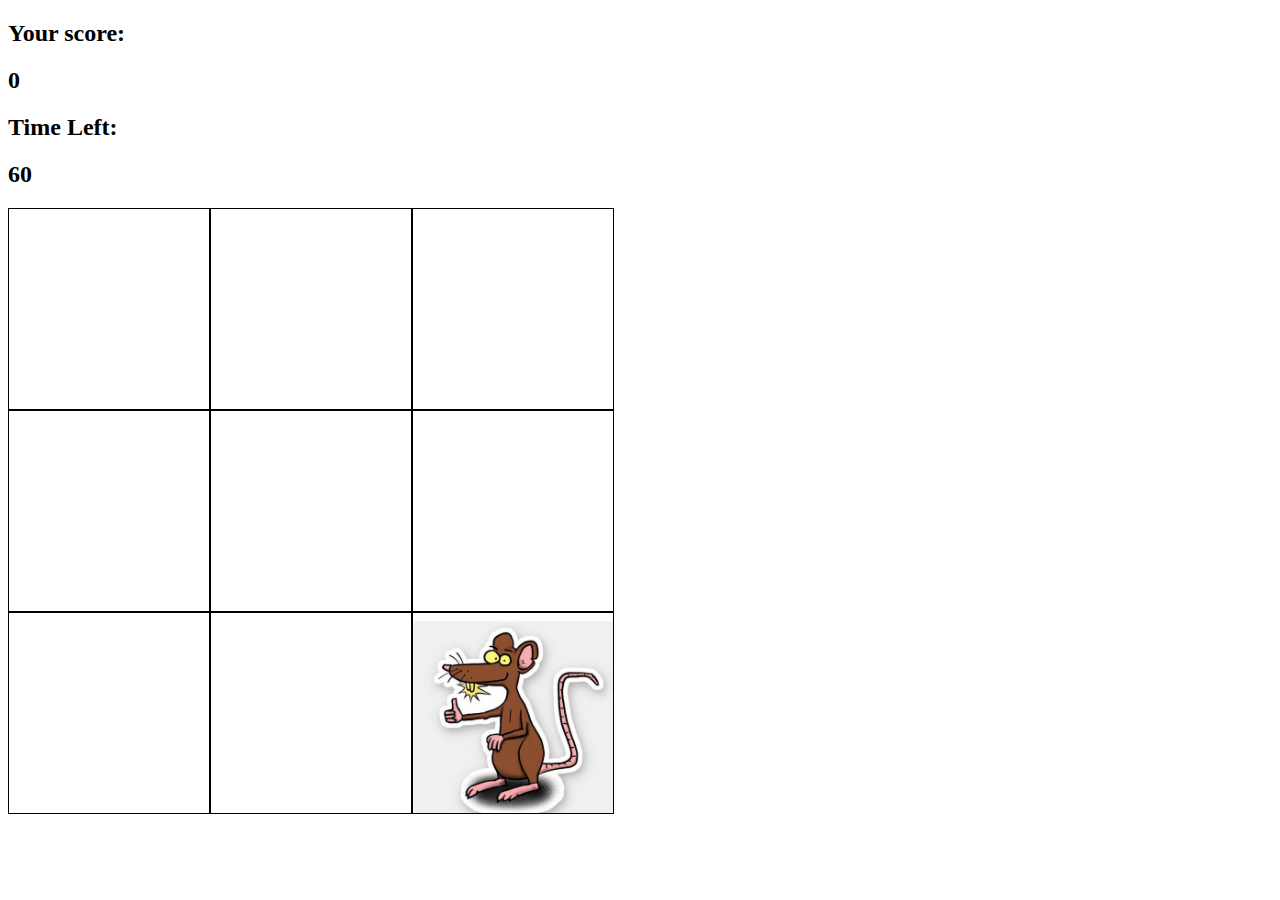
<file: Game 3/index.html>
<!DOCTYPE html>
<html lang="en">
<head>
    <meta charset="UTF-8">
    <meta name="viewport" content="width=device-width, initial-scale=1.0">
    <title>Whac-a-Mole Game</title>
    <link rel="stylesheet" href="styles.css">
</head>
<body>
    <h2>Your score:</h2>
    <h2 id="score">0</h2>
    <h2>Time Left:</h2>
    <h2 id="time-left">60</h2>
    <div class="grid">
       <div class="square" id="1"></div>
       <div class="square" id="2"></div>
       <div class="square" id="3"></div>
       <div class="square" id="4"></div>
       <div class="square" id="5"></div>
       <div class="square" id="6"></div>
       <div class="square" id="7"></div>
       <div class="square" id="8"></div>
       <div class="square" id="9"></div>
    </div>
    <script src="app.js"></script>
</body>
</html>
</file>
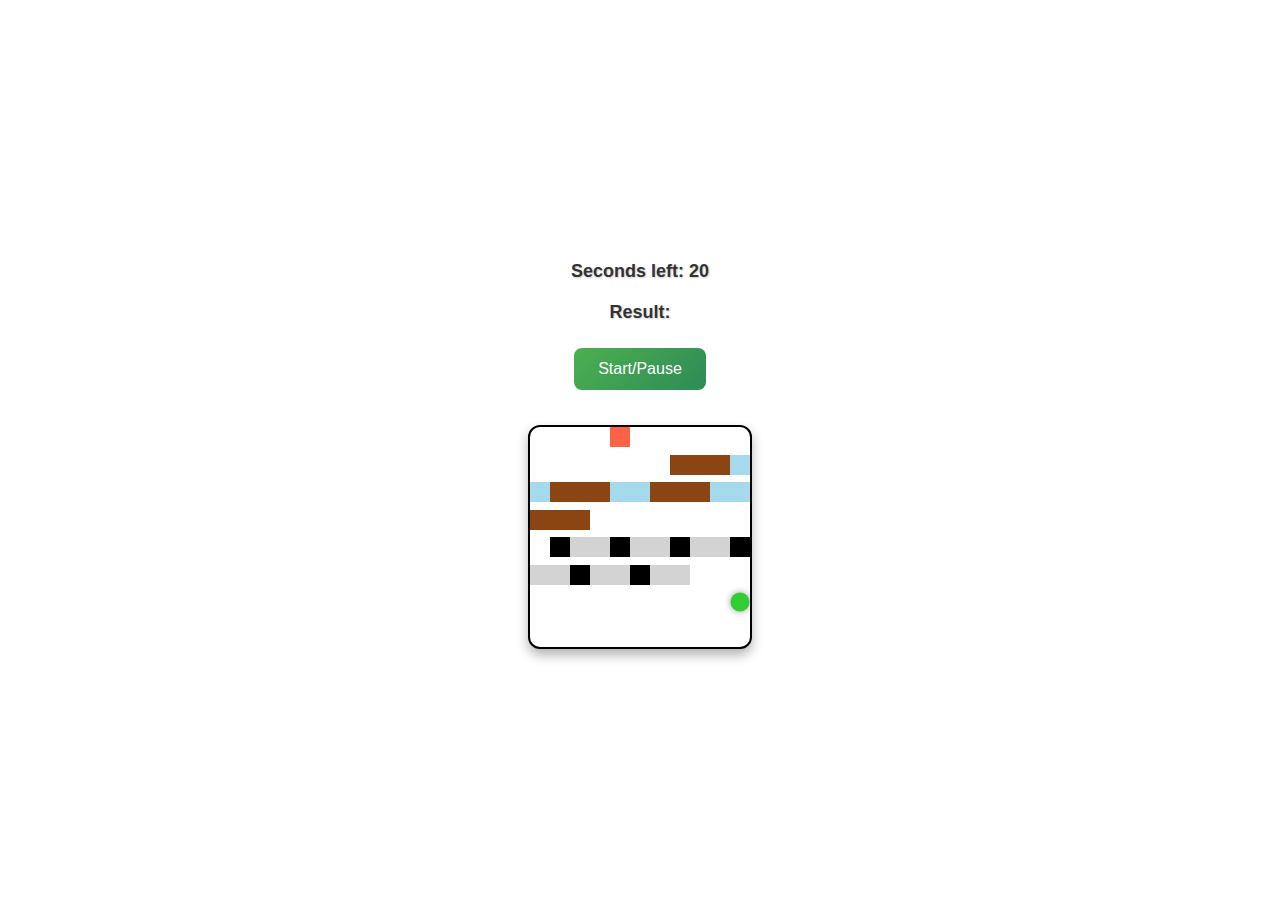
<file: Game-5(frogger)/index.html>
<!DOCTYPE html>
<html lang="en">
<head>
    <meta charset="UTF-8">
    <title>Frogger</title>
    <link rel="stylesheet" type="text/css" href="style.css">
</head>
<body>

    <h3>Seconds left: <span id="time-left">20</span></h3>
    <h3>Result: <span id="result"></span></h3>

    <button id="start-pause-button">Start/Pause</button>

    <div class="grid">
        <div></div>
        <div></div>
        <div></div>
        <div></div>
        <div class="ending-block"></div>
        <div></div>
        <div></div>
        <div></div>
        <div></div>
        <div></div>
        <div></div>
        <div></div>
        <div></div>
        <div></div>
        <div></div>
        <div></div>
        <div></div>
        <div></div>
        <div class="log-left l1"></div>
        <div class="log-left l2"></div>
        <div class="log-left l3"></div>
        <div class="log-left l4"></div>
        <div class="log-left l5"></div>
        <div class="log-left l1"></div>
        <div class="log-left l2"></div>
        <div class="log-left l3"></div>
        <div class="log-left l4"></div>
        <div class="log-right l5"></div>
        <div class="log-right l1"></div>
        <div class="log-right l2"></div>
        <div class="log-right l3"></div>
        <div class="log-right l4"></div>
        <div class="log-right l5"></div>
        <div class="log-right l1"></div>
        <div class="log-right l2"></div>
        <div class="log-right l3"></div>
        <div></div>
        <div></div>
        <div></div>
        <div></div>
        <div></div>
        <div></div>
        <div></div>
        <div></div>
        <div></div>
        <div class="car-left c1"></div>
        <div class="car-left c2"></div>
        <div class="car-left c3"></div>
        <div class="car-left c1"></div>
        <div class="car-left c2"></div>
        <div class="car-left c3"></div>
        <div class="car-left c1"></div>
        <div class="car-left c2"></div>
        <div class="car-left c3"></div>
        <div class="car-right c1"></div>
        <div class="car-right c2"></div>
        <div class="car-right c3"></div>
        <div class="car-right c1"></div>
        <div class="car-right c2"></div>
        <div class="car-right c3"></div>
        <div class="car-right c1"></div>
        <div class="car-right c2"></div>
        <div class="car-right c3"></div>
        <div></div>
        <div></div>
        <div></div>
        <div></div>
        <div></div>
        <div></div>
        <div></div>
        <div></div>
        <div></div>
        <div></div>
        <div></div>
        <div></div>
        <div></div>
        <div class="starting-block frog"></div>
        <div></div>
        <div></div>
        <div></div>
        <div></div>
    </div>

    <script src="app.js"></script>
</body>
</html>
</file>
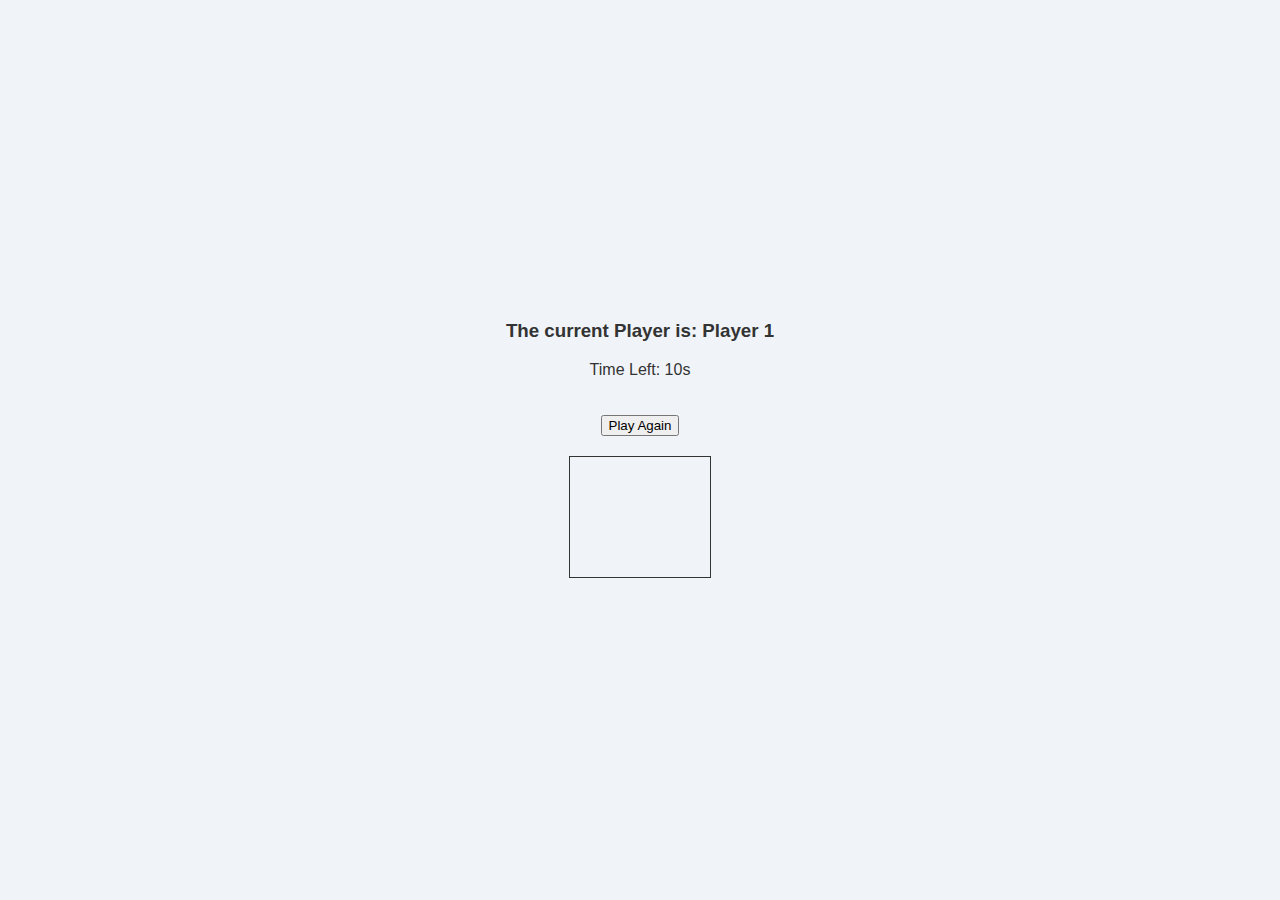
<file: Game-6(fourmachines)/index.html>
<!doctype html>
<html lang="en">
<head>
  <meta charset="utf-8">
  <title>Connect Four</title>
  <link rel="stylesheet" href="style.css">
  <script src="app.js" charset="utf-8"></script>
</head>
<body>
  <h3>The current Player is: Player <span id="current-player">1</span></h3>
  
  <div id="timer">Time: 10s</div>
  <h1 id="result"></h1>
  <button id="play-again">Play Again</button>
  <div class="grid">
    <div></div>
    <div></div>
    <div></div>
    <div></div>
    <div></div>
    <div></div>
    <div></div>
    <div></div>
    <div></div>
    <div></div>
    <div></div>
    <div></div>
    <div></div>
    <div></div>
    <div></div>
    <div></div>
    <div></div>
    <div></div>
    <div></div>
    <div></div>
    <div></div>
    <div></div>
    <div></div>
    <div></div>
    <div></div>
    <div></div>
    <div></div>
    <div></div>
    <div></div>
    <div></div>
    <div></div>
    <div></div>
    <div></div>
    <div></div>
    <div></div>
    <div></div>
    <div></div>
    <div></div>
    <div></div>
    <div></div>
    <div></div>
    <div></div>
    <div class="taken"></div>
    <div class="taken"></div>
    <div class="taken"></div>
    <div class="taken"></div>
    <div class="taken"></div>
    <div class="taken"></div>
    <div class="taken"></div>
  </div>
  

</body>
</html>
</file>
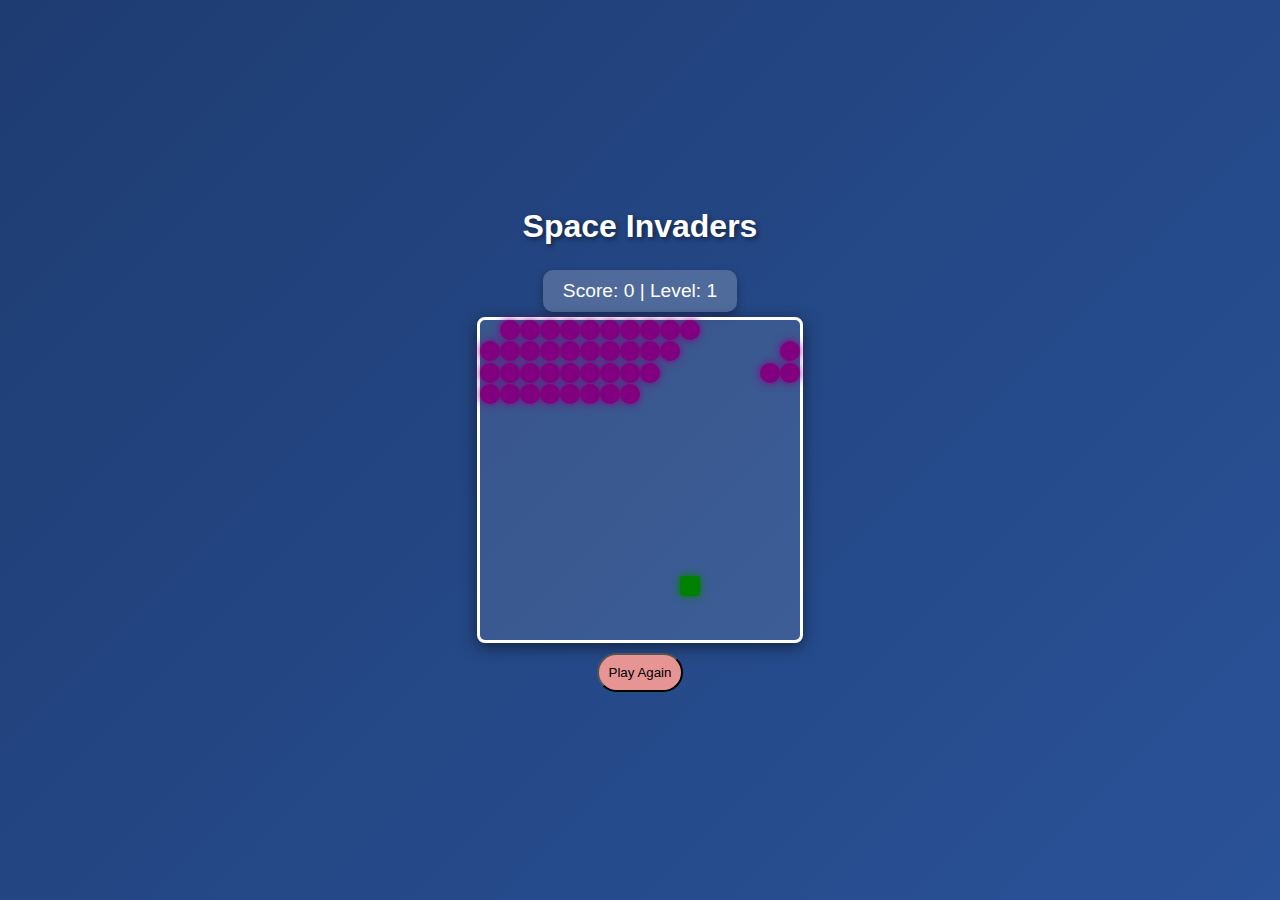
<file: Game-7(space-invaders)/index.html>
<!DOCTYPE html>
<html lang="en">
<head>
    <meta charset="UTF-8">
    <meta name="viewport" content="width=device-width, initial-scale=1.0">
    <title>Space Invaders</title>
    <link rel="stylesheet" href="style.css">
</head>
<body>
    <div class="game-container">
        <div class="header">Space Invaders</div>
        <div class="results"></div>
        <div class="grid"></div>
        <button id="play-again" class="play-again">Play Again</button>

    </div>
    <script src="app.js"></script>
</body>
</html>
</file>
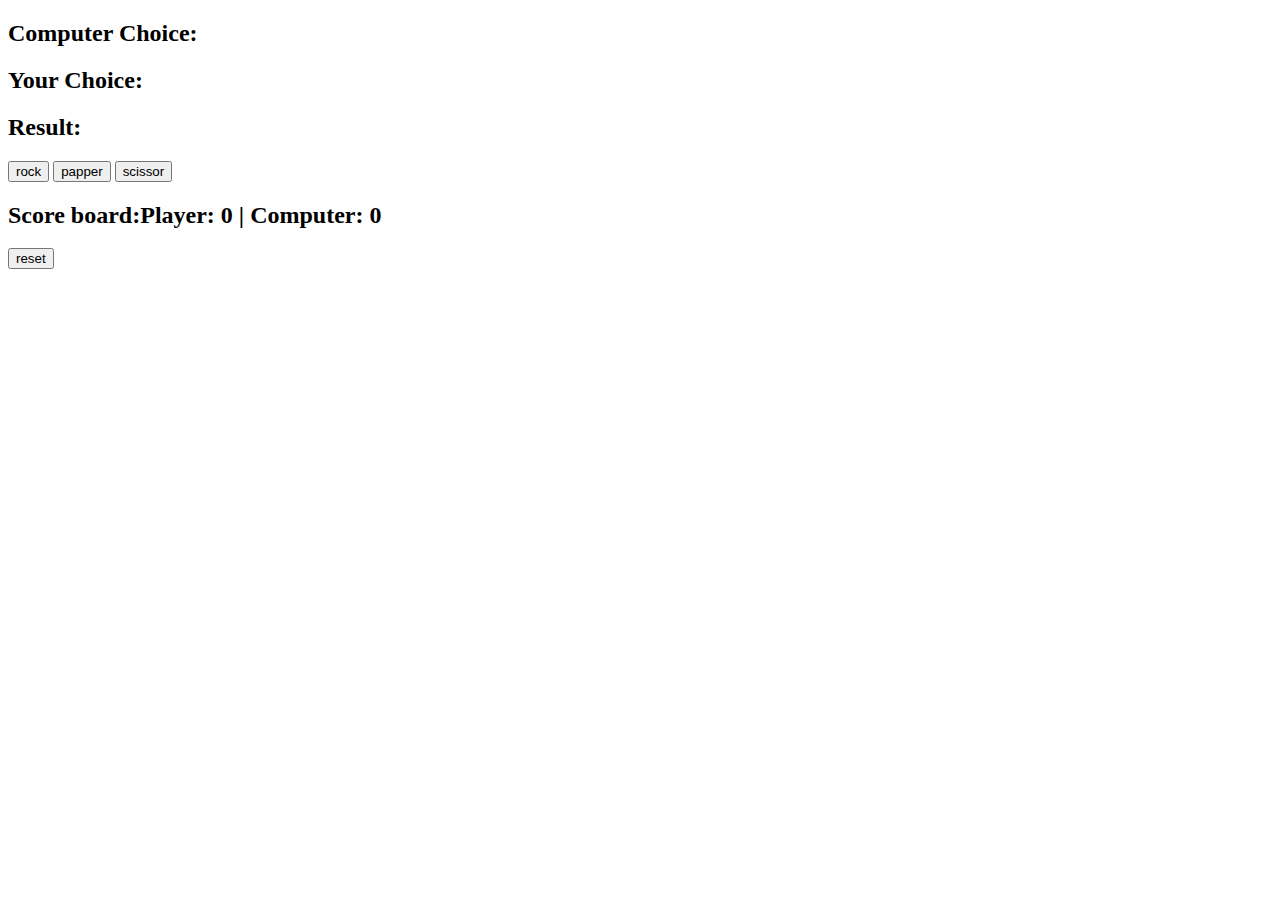
<file: Game1/index.html>
<!DOCTYPE html>
<html lang="en">
<head>
    <meta charset="UTF-8">
    <meta name="viewport" content="width=device-width, initial-scale=1.0">
    <title>Rock-paper-Scissors Game</title>
</head>
<body>
    <h2>Computer Choice:<span id="computer-choice"></span></h2>
    <h2>Your Choice:<span id="your-choice"></span></h2>
    <h2>Result:<span id="result"></span></h2>
    <button class="button" id="rock">rock</button>
    <button  class="button" id="papper">papper</button>
    <button  class="button" id="scissor">scissor</button>
    <h2>Score board:<span id="scoreBoard"></span></h2>
    <button id="reset">reset</button>
    <script  class="button" src="app.js"></script>
</body>
</html>
</file>
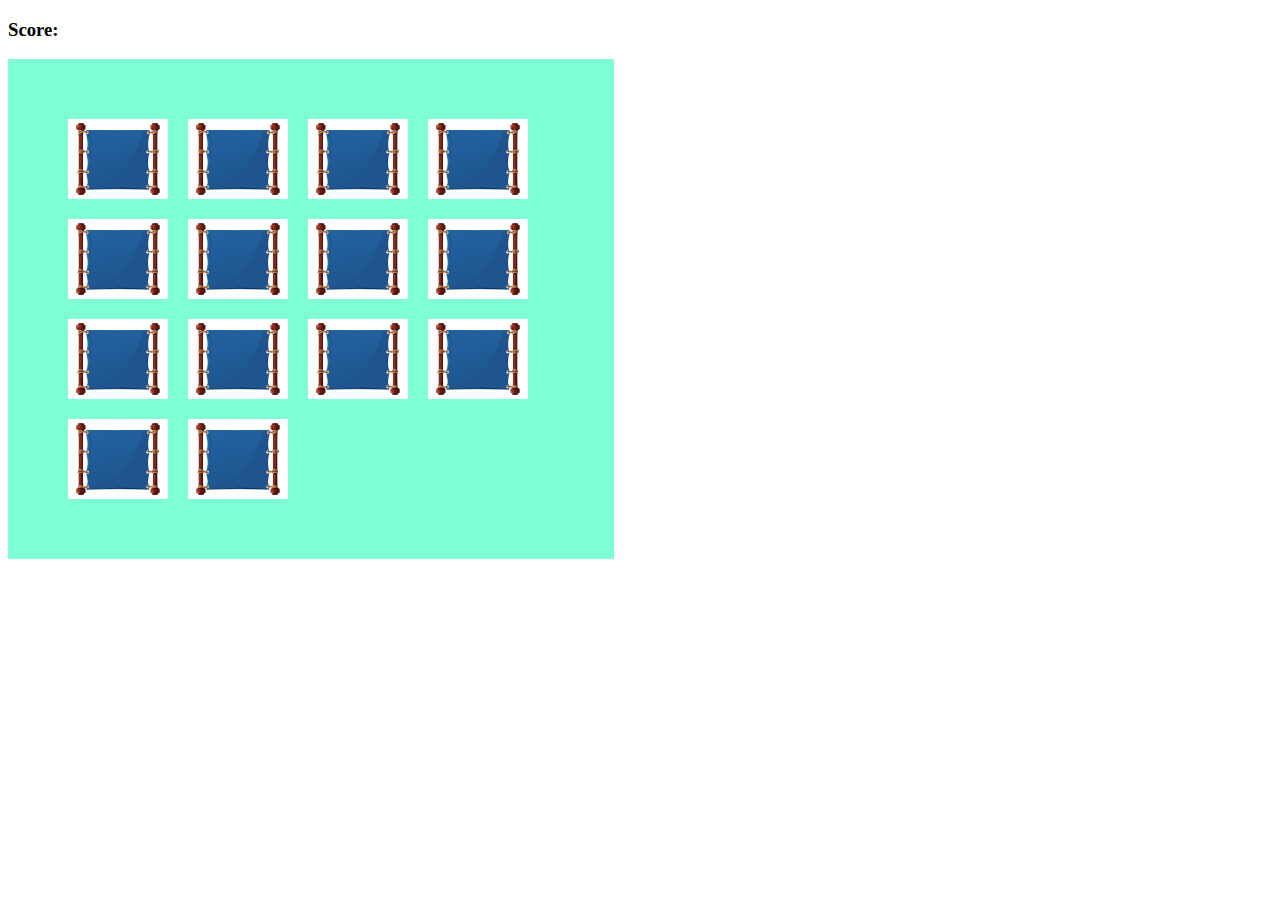
<file: Game2/index.html>
<!DOCTYPE html>
<html lang="en">
<head>
    <meta charset="UTF-8">
    <meta name="viewport" content="width=device-width, initial-scale=1.0">
    <title>Memory Game</title>
    <link rel="stylesheet" href="styles.css">
</head>
<body>
    <h3>Score: <span id="result"></span></h3>
    <div id="grid">
    </div>
    <script src="app.js"></script>
</body>
</html>
</file>
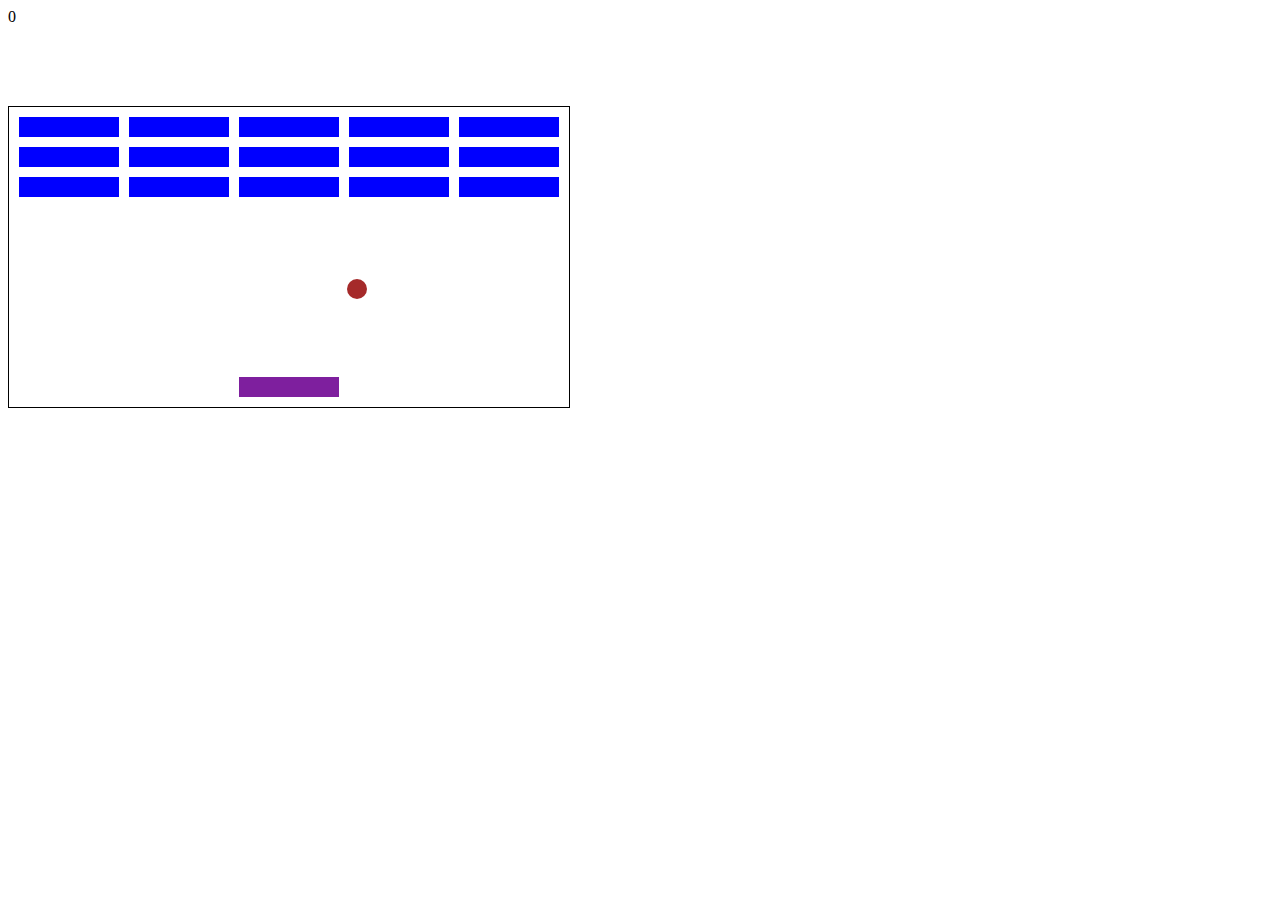
<file: Game4/index.html>
<!DOCTYPE html>
<html lang="en">
<head>
    <meta charset="UTF-8">
    <meta name="viewport" content="width=device-width, initial-scale=1.0">
    <title>Breakout Game</title>
    <link rel="stylesheet" href="styles.css">
</head>
<body>
    <div id="score">0</div>
    <div class="grid">
    </div>
    <script src="index.js"></script>
</body>
</html>
</file>
<file: Game 3/styles.css>
.grid{
    display: flex;
    width:650px;
    height: 600px;
    flex-wrap:wrap;
}

.square{
    height:200px;
    width:200px;
    border:black solid 1px;
}

.mole{
    background-image: url('rat.jpg');
    background-size: cover;
    background-position: center;
    background-repeat: no-repeat;
}
</file>
<file: Game-5(frogger)/style.css>
body {
    font-family: Arial, sans-serif;
    background-image: url('https://images.pexels.com/photos/255379/pexels-photo-255379.jpeg?cs=srgb&dl=pexels-padrinan-255379.jpg&fm=jpg');
    margin: 0;
    padding: 0;
    display: flex;
    flex-direction: column;
    align-items: center;
    justify-content: center;
    height: 100vh;
}

h3 {
    margin: 10px 0;
    color: #333;
    font-size: 18px;
    text-shadow: 1px 1px 2px rgba(0, 0, 0, 0.2); 
}

button {
    margin: 15px 0;
    padding: 12px 24px;
    font-size: 16px;
    background: linear-gradient(135deg, #4CAF50, #2E8B57); 
    color: white;
    border: none;
    border-radius: 8px;
    cursor: pointer;
    transition: background-color 0.3s, transform 0.2s, box-shadow 0.3s; 
}

button:hover {
    background-color: #45a049;
    transform: scale(1.05);
    box-shadow: 0px 4px 12px rgba(0, 0, 0, 0.3); 
}

.grid {
    border: 2px solid black;
    background-color: #fff;
    height: 220px; 
    width: 220px; 
    display: flex;
    flex-wrap: wrap;
    box-shadow: 0px 6px 12px rgba(0, 0, 0, 0.3); 
    margin-top: 20px;
    border-radius: 12px; 
    overflow: hidden; 
}

.grid div {
    height: 20px;
    width: 20px;
    box-sizing: border-box;
    transition: background-color 0.3s ease-in-out, transform 0.2s ease-in-out; 
}

.ending-block {
    background-color: #FF6347;
}

.starting-block {
    background-color: #4682B4;
}

.l1, .l2, .l3 {
    background-color: #8B4513;
}

.l4, .l5 {
    background-color: #a4daeb;
}

.c1 {
    background-color: #000;
}

.c2, .c3 {
    background-color: #D3D3D3;
}

.frog {
    background-color: #32CD32;
    border-radius: 50%;
    box-shadow: 0px 0px 8px rgba(0, 0, 0, 0.4); 
    transform: scale(0.95); 
    transition: transform 0.3s ease-in-out; 
}

.frog:hover {
    transform: scale(1); 
}

#result {
    font-weight: bold;
    color: #333;
    text-shadow: 1px 1px 2px rgba(0, 0, 0, 0.2); 
}
</file>
<file: Game-6(fourmachines)/style.css>
body {
    font-family: 'Roboto', Arial, sans-serif;
    margin: 0;
    padding: 0;
    background-color: #f0f4f8;
    display: flex;
    flex-direction: column;
    align-items: center;
    justify-content: center;
    min-height: 100vh;
    color: #333;
    background-image: url('https://img.freepik.com/premium-photo/yellow-blue-abstract-creative-background-blue-abstract-background-geometric-background_481527-27945.jpg'); /* Replace with your image path */
    background-size: cover;
    background-position: center;
    background-repeat: no-repeat;
  }
    
  .grid {
    border: 1px solid;
    height: 120px;
    width: 140px;
    display: flex;
    flex-wrap: wrap;
    justify-content: center; 
    align-items: center;
    margin: 20px 0;
  }
    
  .grid div {
    height: 20px;
    width: 20px;
  }
    
  .player-one {
    background-color: red;
    border-radius: 10px;
  }
    
  .player-two {
    background-color: blue;
    border-radius: 10px;
  }
    
  #result {
    font-size: 1.5rem;
    font-weight: bold;
    color: #e63946;
    text-align: center;
    margin-top: 20px;
  }
</file>
<file: Game-7(space-invaders)/style.css>
body {
    margin: 0;
    font-family: Arial, sans-serif;
    background: linear-gradient(135deg, #1e3c72, #2a5298); 
    color: white;
}

.game-container {
    display: flex;
    flex-direction: column;
    justify-content: center;
    align-items: center;
    height: 100vh;
    text-align: center;
}

.header {
    font-size: 2rem;
    font-weight: bold;
    margin-bottom: 20px;
    text-shadow: 2px 2px 5px rgba(0, 0, 0, 0.5);
}

.grid {
    margin-top: 5px;
    width: 320px;
    height: 320px;
    border: 3px solid #fff; 
    display: flex;
    flex-wrap: wrap;
    box-shadow: 0 4px 15px rgba(0, 0, 0, 0.5); 
    background-color: rgba(255, 255, 255, 0.1); 
    border-radius: 8px; 
}

.grid div {
    width: 20px;
    height: 20px;
    transition: transform 0.2s;
}

.grid div:hover {
    transform: scale(1.2);
}

.invader {
    background-color: purple;
    border-radius: 50%; 
    box-shadow: 0 0 10px purple; 
}

.shooter {
    background-color: green;
    border-radius: 3px;
    box-shadow: 0 0 10px green; 
}

.laser {
    background-color: orange;
    border-radius: 2px;
    box-shadow: 0 0 10px orange; 
}

.boom {
    background-color: red;
    animation: flash 0.5s infinite alternate; 
}

@keyframes flash {
    0% { opacity: 1; }
    100% { opacity: 0.5; }
}

.results {
    margin-top: 5px;
    font-size: 1.2rem;
    text-align: center;
    background-color: rgba(255, 255, 255, 0.2); 
    padding: 10px 20px;
    border-radius: 10px;
    box-shadow: 0 4px 10px rgba(0, 0, 0, 0.3);
}
#play-again{
    padding: 10px;
    border-radius: 20px;
    background-color: rgb(230, 148, 148);
    margin-top: 10px;
}
</file>
<file: Game2/styles.css>
#grid{
  display: flex;
  height: 400px;
  width: 40%;
  flex-wrap: wrap;
  padding: 50px;
  background-color: aquamarine;
}
#grid img{
  width: 100px;
  margin: 10px;
  text-align: center;
}
</file>
<file: Game4/styles.css>
.grid{
   width:560px;
   height:300px;
   border: solid black 1px;
   position: absolute;
   margin-top: 80px;
}

.block{
    width:100px;
    height:20px;
    background-color:blue;
    position: absolute;
}
.user{
    width:100px;
    height:20px;
    background-color:rgb(126, 31, 158);
    position: absolute;
}
.ball{
    width: 20px;
    height: 20px;
    border-radius: 10px;
    background-color: brown;
    position: absolute;
}
</file>
